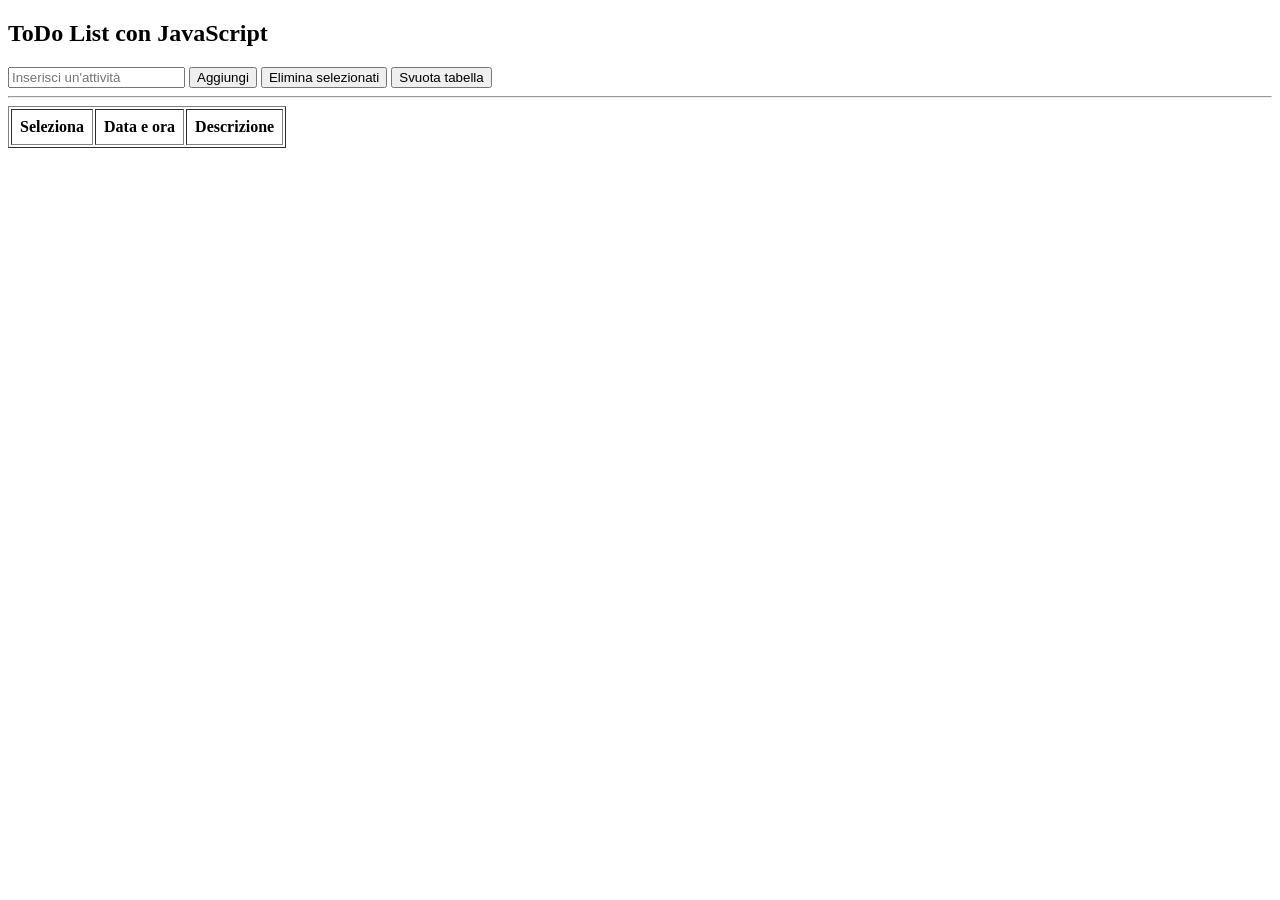
<file: index.html>
<!DOCTYPE html>
<html lang="it">
<head>
    <meta charset="UTF-8">
    <title>ToDo List semplice</title>
    <script src="main.js" defer></script>
</head>
<body>
    <h2>ToDo List con JavaScript</h2>
    <input type="text" id="txtDescrizione" placeholder="Inserisci un'attività">
    <button onclick="aggiungiRiga()">Aggiungi</button>
    <button onclick="eliminaSelezionati()">Elimina selezionati</button>
    <button onclick="svuotaTabella()">Svuota tabella</button>
    <hr>
    <table border="1" cellpadding="8">
        <thead><tr><th>Seleziona</th><th>Data e ora</th><th>Descrizione</th></tr></thead>
        <tbody id="tabellaDati"></tbody>
    </table>
</body>
</html>
</file>
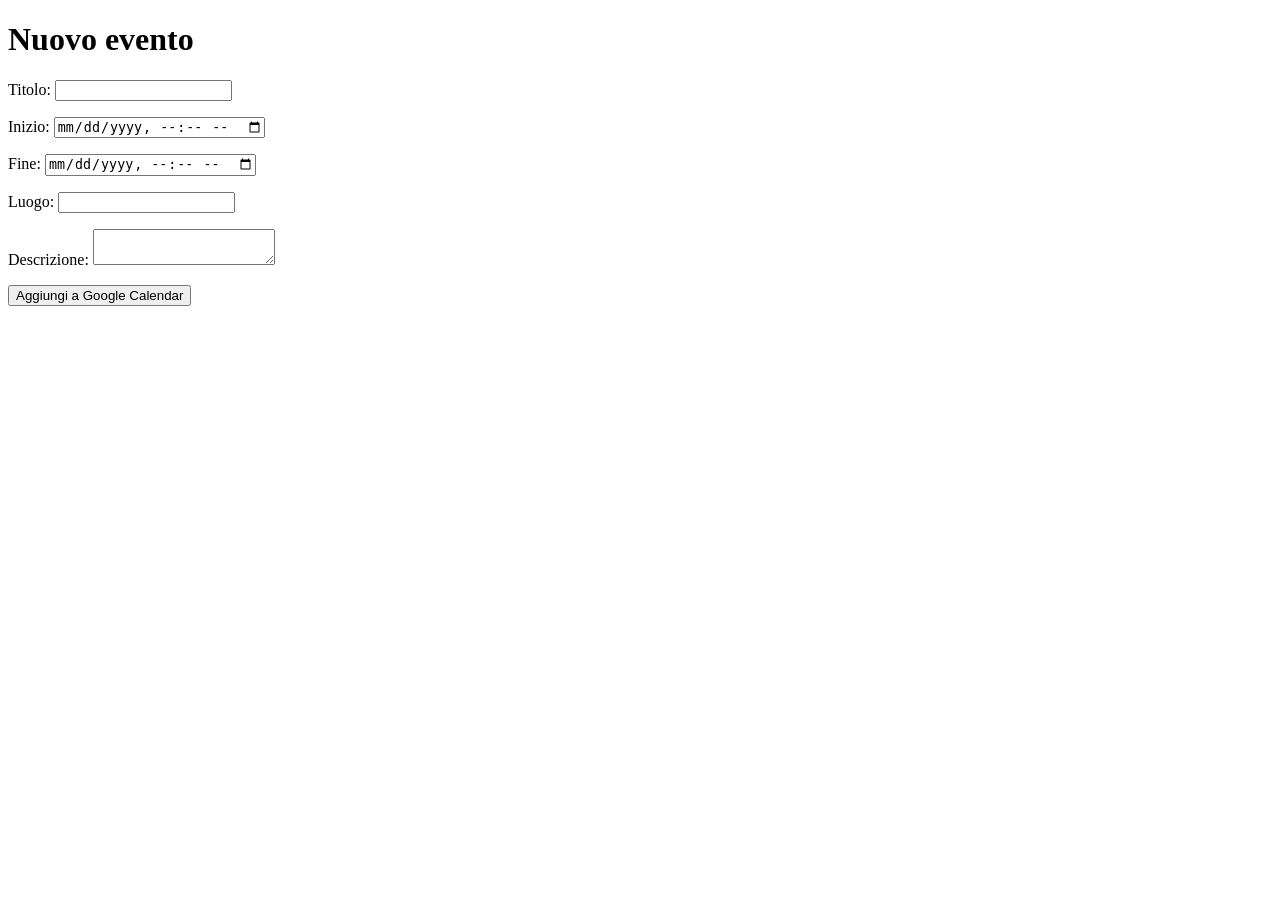
<file: GoogleCalendar/index.html>
<!DOCTYPE html>
<html lang="it">
<head>
  <meta charset="UTF-8">
  <title>Inserimento evento</title>
  <script src="main.js" defer></script>
</head>
<body>
  <h1>Nuovo evento</h1>

  <form id="formEvento">
    <p>
      <label>
        Titolo:
        <input type="text" id="titolo" required>
      </label>
    </p>

    <p>
      <label>
        Inizio:
        <input type="datetime-local" id="inizio" required>
      </label>
    </p>

    <p>
      <label>
        Fine:
        <input type="datetime-local" id="fine" required>
      </label>
    </p>

    <p>
      <label>
        Luogo:
        <input type="text" id="luogo">
      </label>
    </p>

    <p>
      <label>
        Descrizione:
        <textarea id="descrizione"></textarea>
      </label>
    </p>

    <button type="submit">Aggiungi a Google Calendar</button>
  </form>
</body>
</html>
</file>
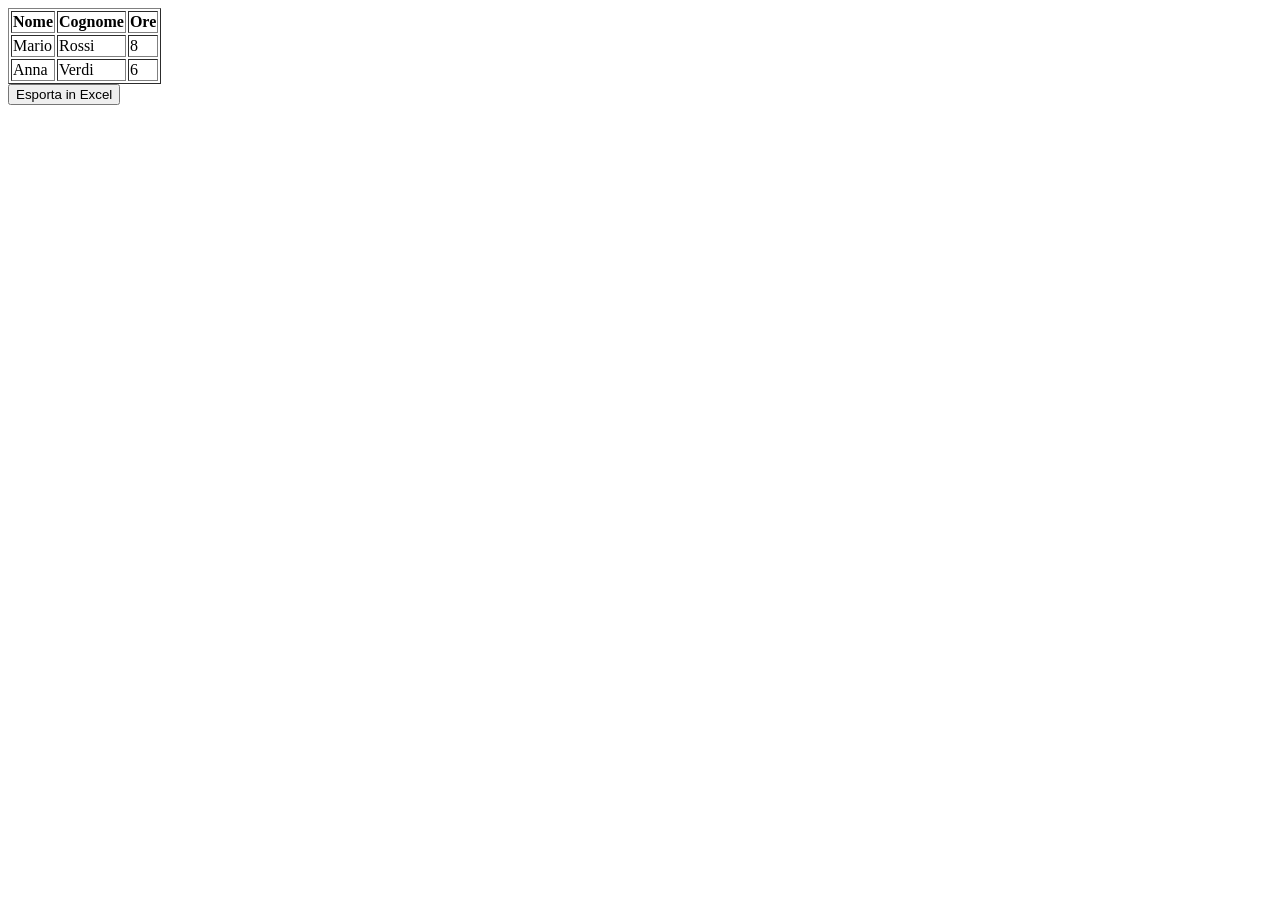
<file: JStoExcel/index.html>
<!DOCTYPE html>
<html lang="it">
<head>
  <meta charset="UTF-8">
  <title>Esportazione Excel</title>
</head>
<body>

  <table id="tabellaDati" border="1">
    <thead>
      <tr>
        <th>Nome</th>
        <th>Cognome</th>
        <th>Ore</th>
      </tr>
    </thead>
    <tbody>
      <tr>
        <td>Mario</td>
        <td>Rossi</td>
        <td>8</td>
      </tr>
      <tr>
        <td>Anna</td>
        <td>Verdi</td>
        <td>6</td>
      </tr>
    </tbody>
  </table>

  <button id="btnEsporta" type="button">Esporta in Excel</button>

  <!-- Libreria SheetJS -->
  <script src="https://cdn.sheetjs.com/xlsx-0.20.3/package/dist/xlsx.full.min.js"></script>

  <!-- Script dell'applicazione -->
  <script src="main.js"></script>

</body>
</html>
</file>
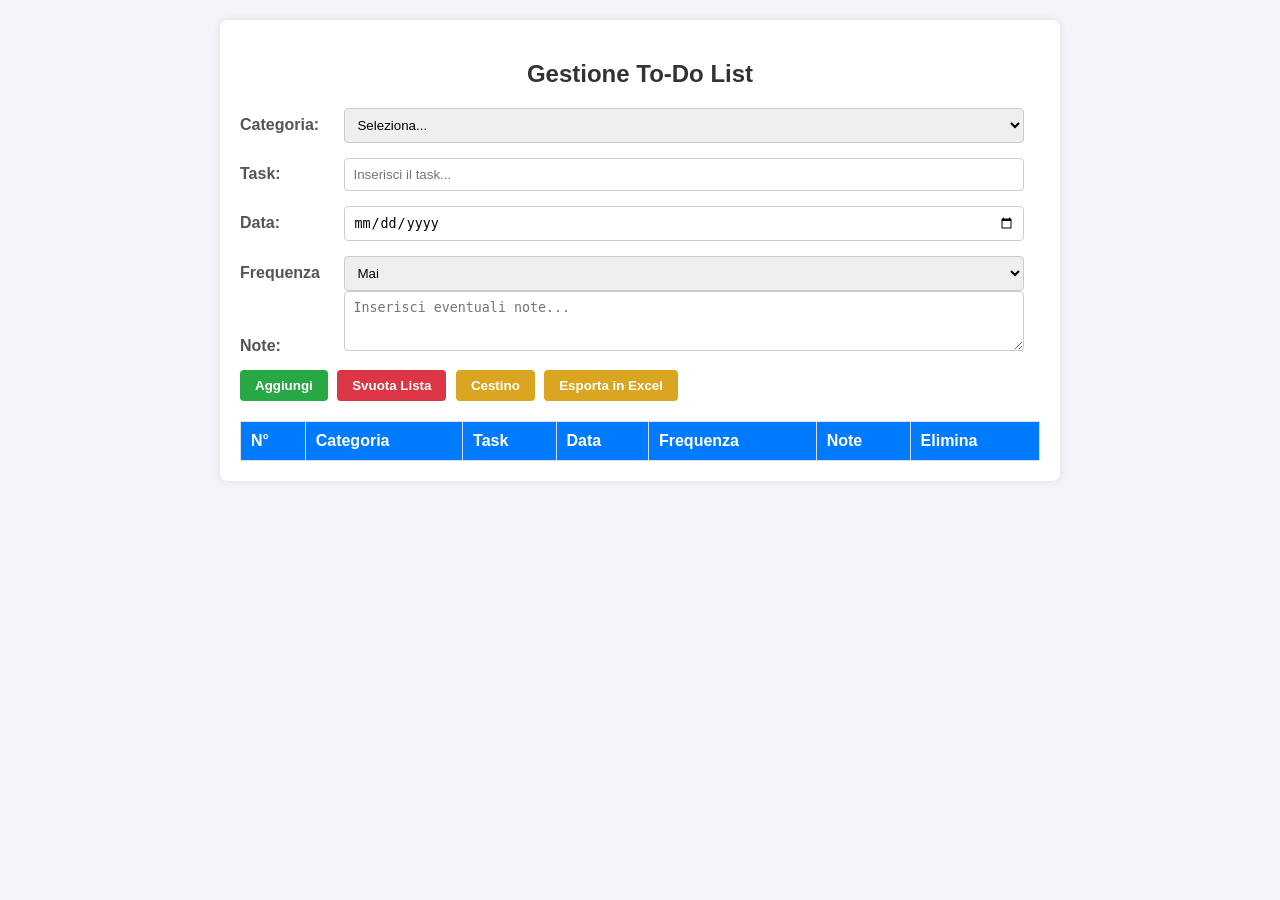
<file: ToDoList/index.html>
<!DOCTYPE html>
<html lang="it">
<head>
    <meta charset="UTF-8">
    <meta name="viewport" content="width=device-width, initial-scale=1.0">
    <title>To-Do List</title>
    <link rel="stylesheet" href="style.css">
</head>
<body>

    

    <div id="toDoListDiv">
        <h2>Gestione To-Do List</h2>

        <div class="form-group">
            <label for="txtSel">Categoria:</label>
            <select id="txtSel">
                <option value="">Seleziona...</option>
                <option value="Lavoro">Lavoro</option>
                <option value="Studio">Studio</option>
                <option value="Personale">Personale</option>
            </select>
        </div>

        <div class="form-group">
            <label for="txtTask">Task:</label>
            <input type="text" id="txtTask" placeholder="Inserisci il task...">
        </div>

        <div class="form-group">
            <label for="txtData">Data:</label>
            <input type="date" id="txtData">
        </div>

        <div calss="form-group">
            <label for="txtFrequenza">Frequenza</label>
            <select id="txtFrequenza">
                <option value="Mai">Mai</option>
                <option value="ogni Giorno">Ogni giorno</option>
                <option value="ogni Settiana">Ogni settimana</option>
                <option value="ogni Mese">Ogni mese</option>
                <option value="ogni Anno">Ogni anno</option>
            </select>

        <div class="form-group">
            <label for="txtNote">Note:</label>
            <textarea id="txtNote" placeholder="Inserisci eventuali note..."></textarea>
        </div>


        <div class="form-group">
            <button id="btGenera">Aggiungi</button>
            <button id="btElimina">Svuota Lista</button>
            <button id="btnCambiaPagina">Cestino</button>
            <button id="btnEsporta" type="button">Esporta in Excel</button>
        </div>


        <table id="toDoListTable">
            <thead>
                <tr>
                    <th>N°</th>
                    <th>Categoria</th>
                    <th>Task</th>
                    <th>Data</th>
                    <th>Frequenza</th>
                    <th>Note</th>
                    <th>Elimina</th>
                </tr>
            </thead>
            <tbody id="toDoListBody">
            </tbody>
        </table>
    </div>

    <script src="xlsx.full.min.js"></script>
    
    <script src="main.js" defer></script>
</body>
</html>
</file>
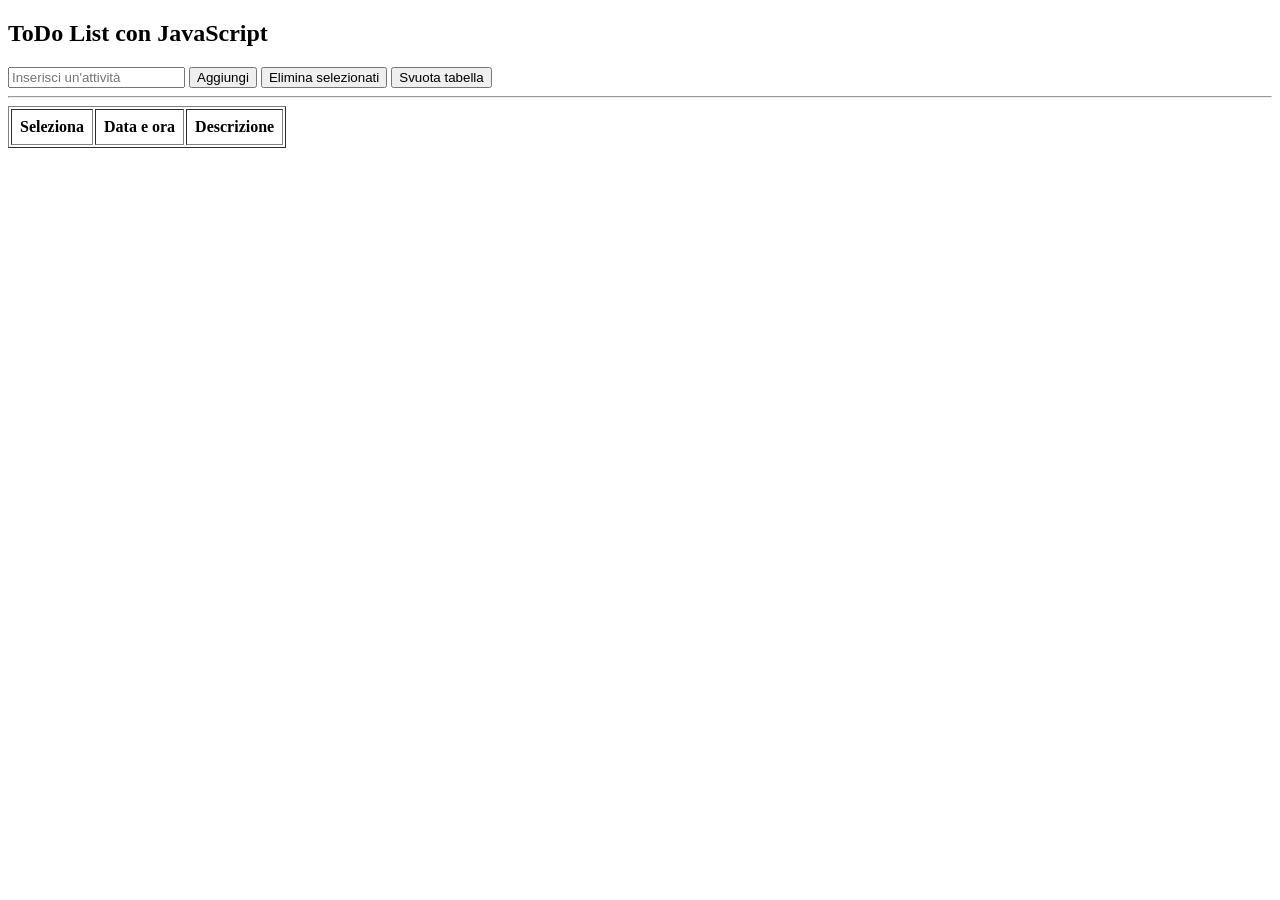
<file: Esempio eventi senza getelementbyid/Esempio no array/index.html>
<!DOCTYPE html>
<html lang="it">
<head>
    <meta charset="UTF-8">
    <title>ToDo List semplice</title>
    <script src="main.js" defer></script>
</head>
<body>
    <h2>ToDo List con JavaScript</h2>
    <input type="text" id="txtDescrizione" placeholder="Inserisci un'attività">
    <button onclick="aggiungiRiga()">Aggiungi</button>
    <button onclick="eliminaSelezionati()">Elimina selezionati</button>
    <button onclick="svuotaTabella()">Svuota tabella</button>
    <hr>
    <table border="1" cellpadding="8">
        <thead><tr><th>Seleziona</th><th>Data e ora</th><th>Descrizione</th></tr></thead>
        <tbody id="tabellaDati"></tbody>
    </table>
</body>
</html>
</file>
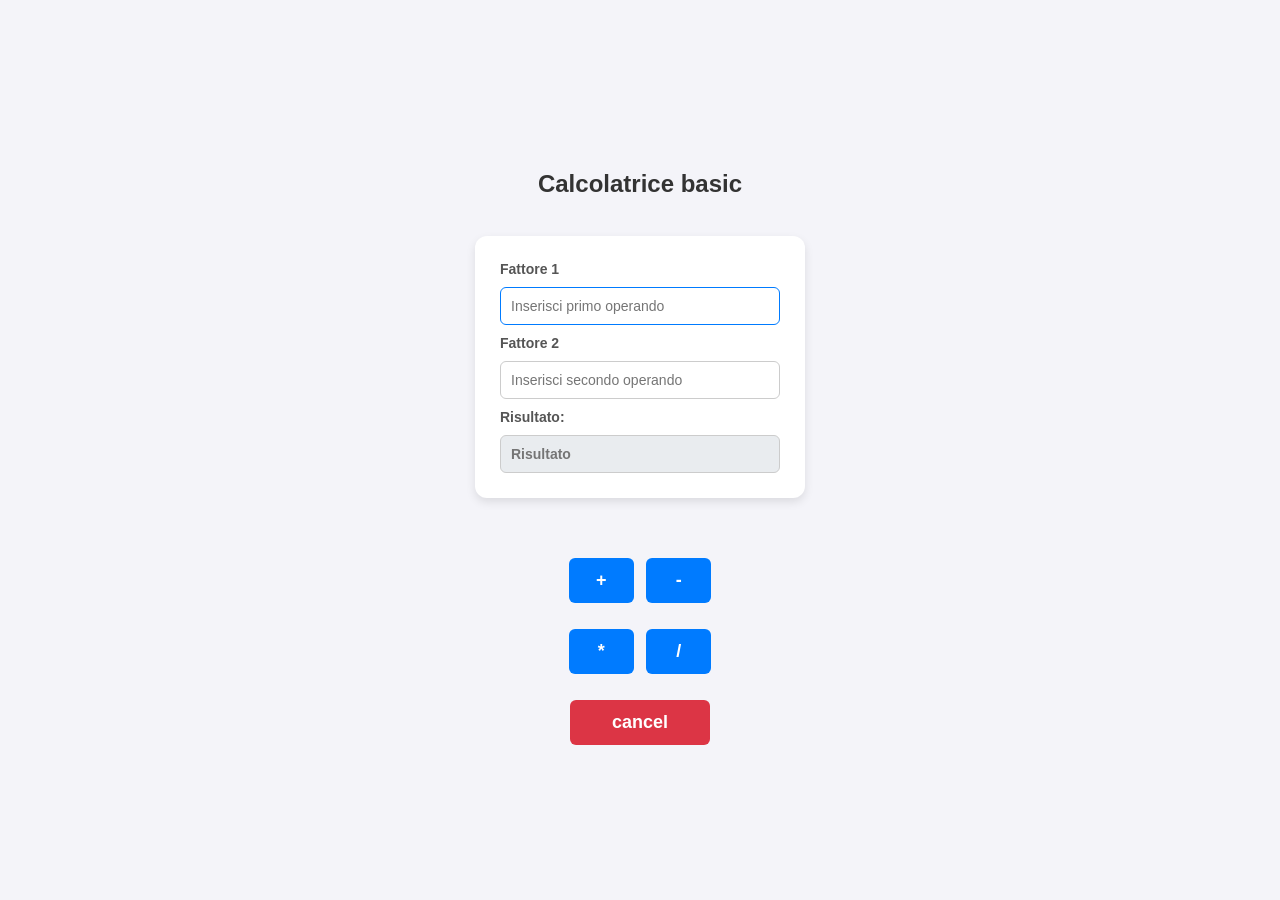
<file: Hong_Calcolatrice_Js/esercizio4/index.html>
<!DOCTYPE html>
<html lang="en">
<head>
    <link rel="stylesheet" href="style.css">
    <meta charset="UTF-8">
    <meta name="viewport" content="width=device-width, initial-scale=1.0">
    <title>Calcolatrice</title>
</head>

<body>
    <h2>Calcolatrice basic</h2>
    <br>
    <div class="numeri">
        <label for="op_1">Fattore 1</label>
        <input type="text" id="op_1" placeholder="Inserisci primo operando">

        <label for="op_2">Fattore 2</label>
        <input type="text" id="op_2" placeholder="Inserisci secondo operando">

        <label for="ris">Risultato:</label>
        <input type="text" id="ris" placeholder="Risultato" readonly>
    </div>
    
    <br><br>

    <div class="bottoni">
        <button id="piu" class="pulsanti">+</button>
        <button id="sott" class="pulsanti">-</button>
        <br><br>
        <button id="per" class="pulsanti">*</button>
        <button id="div" class="pulsanti">/</button>
        <br><br>
        <button id="canc" class="pulsanti">cancel</button>
    </div>


    <script src="main.js"></script>
</body>
</html>
</file>
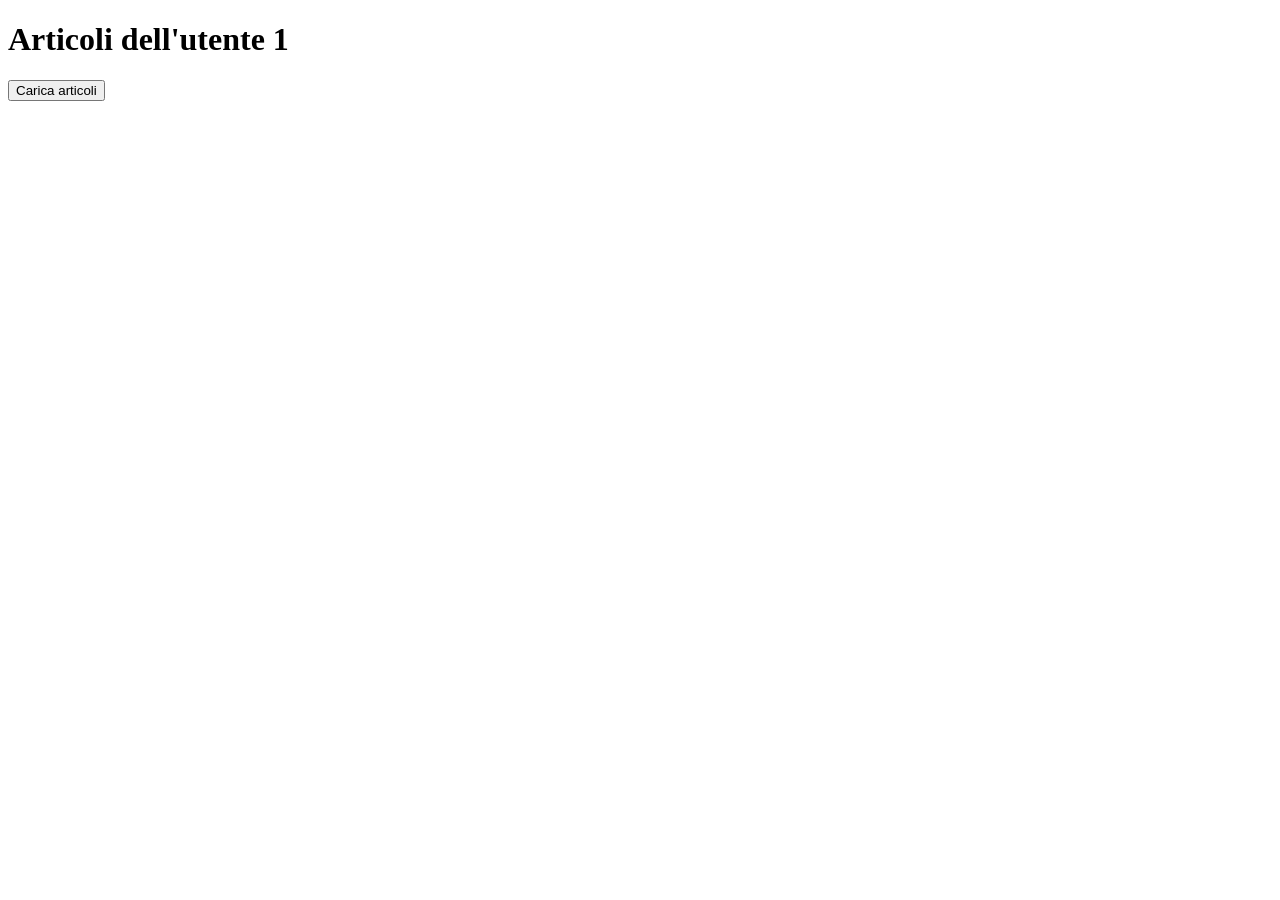
<file: JsPlaceHolder/esempio/index.html>
<!DOCTYPE html>
<html lang="it">
<head>
 <meta charset="UTF-8">
 <title>Articoli da JSONPlaceholder</title>
 <script src="main.js" defer></script>
</head>
<body>
 <h1>Articoli dell'utente 1</h1>
 <button id="carica" type="button">Carica articoli</button>
 <p id="stato" role="status"></p>
 <ul id="elenco"></ul>
</body>
</html>
</file>
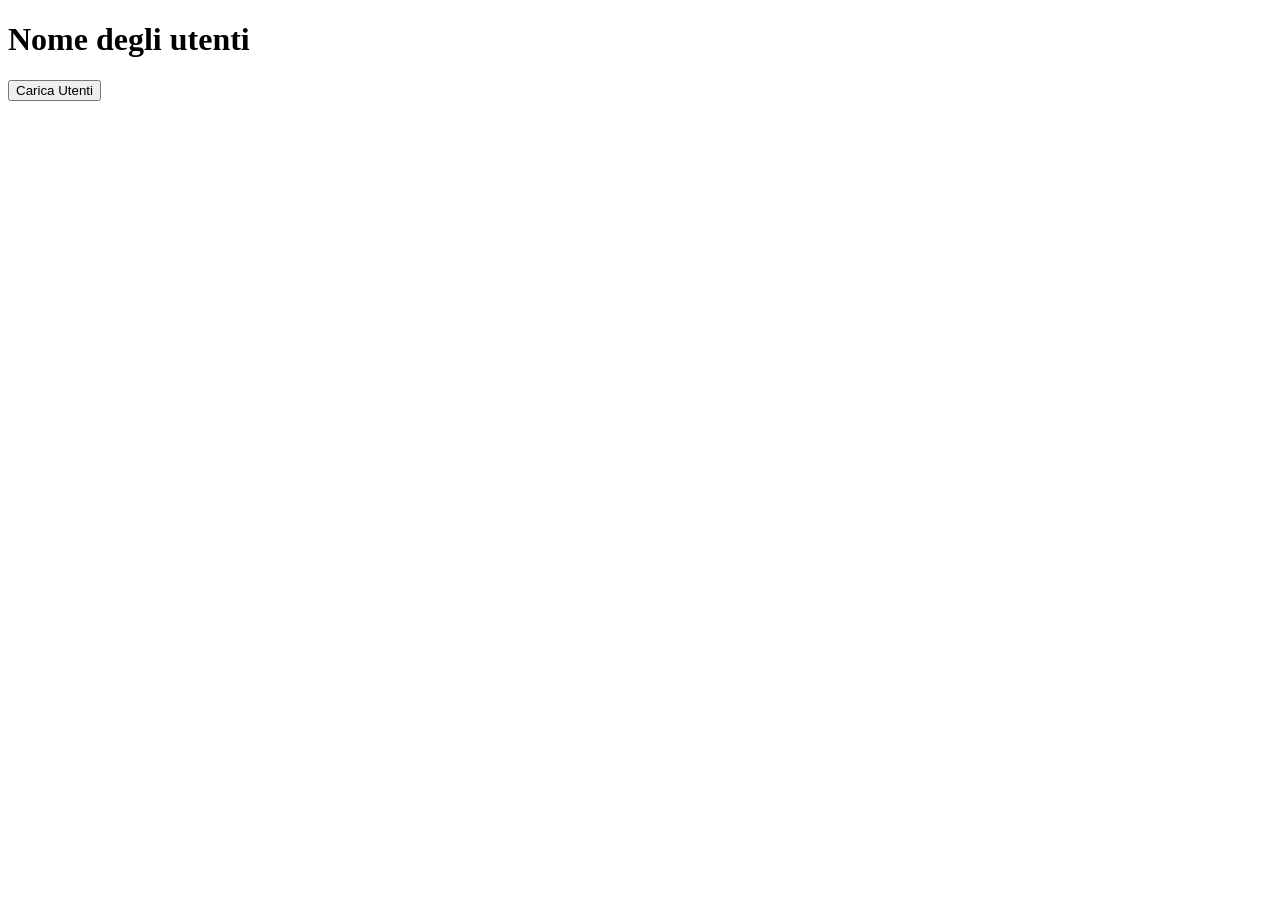
<file: JsPlaceHolder/prova/index.html>
<!DOCTYPE html>
<html lang="it">
<head>
 <meta charset="UTF-8">
 <title>Utenti</title>
 <script src="main.js" defer></script>
</head>
<body>
 <h1>Nome degli utenti</h1>
 <button id="carica" type="button">Carica Utenti</button>
 <p id="stato" role="status"></p>
 <ul id="elenco"></ul>
</body>
</html>
</file>
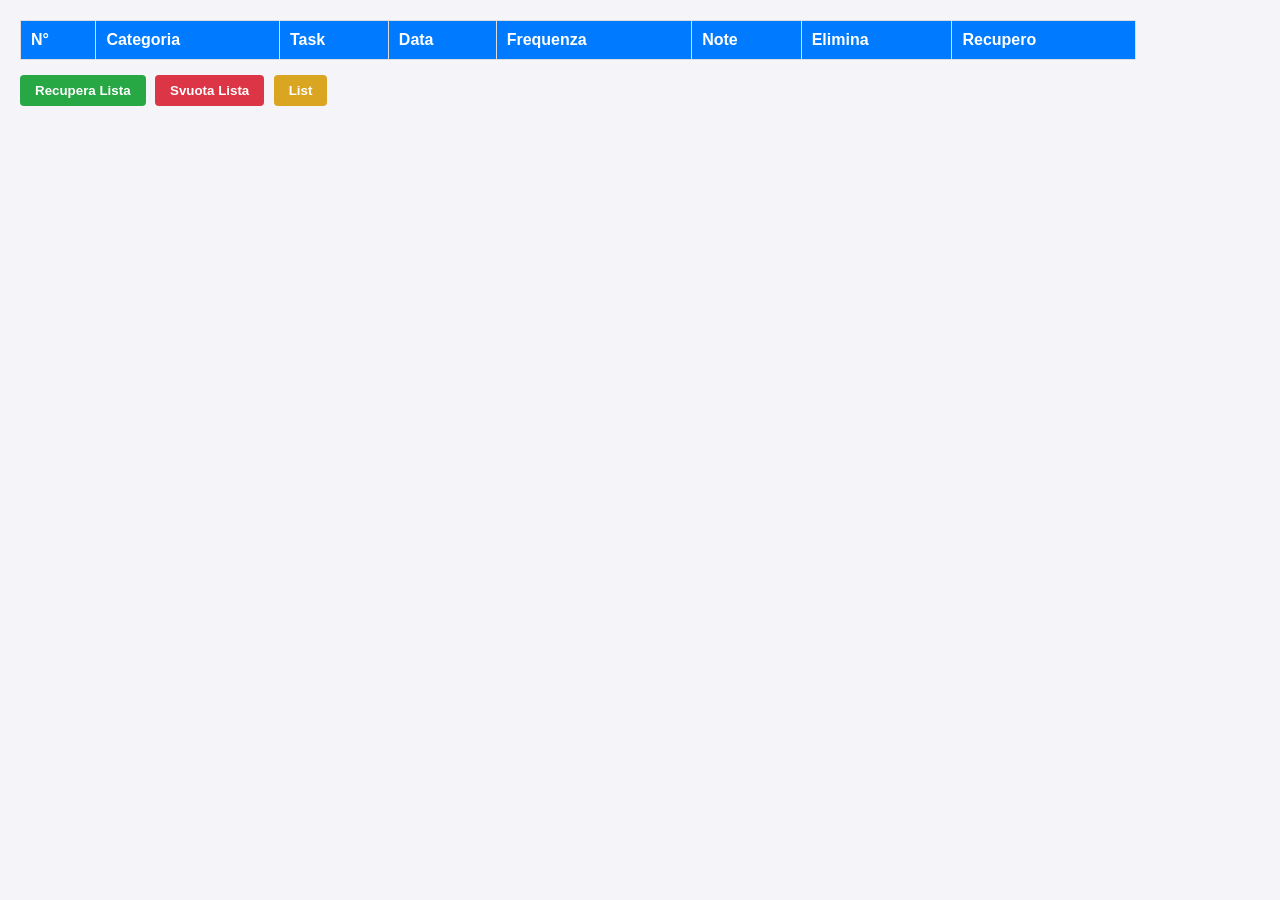
<file: ToDoList/cestino.html>
<!DOCTYPE html>
<html lang="en">
<head>
    <meta charset="UTF-8">
    <meta name="viewport" content="width=device-width, initial-scale=1.0">
    <title>Cestino</title>
    <link rel="stylesheet" href="cestino.css">
</head>
<body>
    <div class="form-group">
        <table id="toDoListTable">
            <thead>
                <tr>
                    <th>N°</th>
                    <th>Categoria</th>
                    <th>Task</th>
                    <th>Data</th>
                    <th>Frequenza</th>
                    <th>Note</th>
                    <th>Elimina</th>
                    <th>Recupero</th>
                </tr>
            </thead>
            <tbody id="toDoListBody">
                
            </tbody>
        </table>
    </div>    

    <div class="form-group">
            <button id="btRipristina">Recupera Lista</button>
            <button id="btElimina">Svuota Lista</button>
            <button id="btnCambiaPagina">List</button>
    </div>
    <script src="cestino_m.js" defer></script>
</body>
</html>
</file>
<file: ToDoList/style.css>
body {
    font-family: Arial, sans-serif;
    margin: 20px;
    background-color: #f4f4f9;
}

#toDoListTable{
    border-collapse: collapse;
}

#toDoListDiv {
    max-width: 800px;
    margin: auto;
    background: white;
    padding: 20px;
    border-radius: 8px;
    box-shadow: 0 0 10px rgba(0, 0, 0, 0.1);
}

h2 {
    color: #333;
    text-align: center;
}

.form-group {
    margin-bottom: 15px;
}

label {
    display: inline-block;
    width: 100px;
    font-weight: bold;
    color: #555;
}

input, select, textarea {
    padding: 8px;
    width: calc(100% - 120px);
    box-sizing: border-box;
    border: 1px solid #ccc;
    border-radius: 4px;
}

textarea {
    resize: vertical;
    height: 60px;
}

table {
    width: 100%;
    border-collapse: collapse;
    margin-top: 20px;
}

th, td {
    border: 1px solid #ddd;
    padding: 10px;
    text-align: left;
}

th {
    background-color: #007BFF;
    color: white;
}

tr:nth-child(even) {
    background-color: #f9f9f9;
}

button {
    padding: 8px 15px;
    margin-right: 5px;
    cursor: pointer;
    border: none;
    border-radius: 4px;
    font-weight: bold;
    background-color: goldenrod;
    color: white;
}

#btGenera {
    background-color: #28a745;
    color: white;
}

#btGenera:hover {
    background-color: #218838;
}

#btElimina {
    background-color: #dc3545;
    color: white;
}

#btElimina:hover {
    background-color: #c82333;
}

/* Stile per il pulsante "X" di eliminazione riga nella tabella */
#toDoListBody button {
    background-color: #ff4d4d;
    color: white;
    padding: 4px 8px;
    border-radius: 3px;
}

#toDoListBody button:hover {
    background-color: #cc0000;
}
</file>
<file: Hong_Calcolatrice_Js/esercizio4/style.css>
body {
    font-family: Arial, sans-serif;
    background-color: #f4f4f9;
    display: flex;
    flex-direction: column;
    align-items: center;
    justify-content: center;
    min-height: 100vh;
    margin: 0;
}

h2 {
    color: #333;
    margin-bottom: 20px;
}

.numeri {
    background-color: #ffffff;
    padding: 25px;
    border-radius: 12px;
    box-shadow: 0 4px 10px rgba(0, 0, 0, 0.1);
    display: flex;
    flex-direction: column;
    gap: 10px;
    width: 280px;
}

label {
    font-weight: bold;
    color: #555;
    font-size: 14px;
}

input[type="text"] {
    width: 100%;
    padding: 10px;
    border: 1px solid #ccc;
    border-radius: 6px;
    box-sizing: border-box;
    font-size: 14px;
    transition: border-color 0.2s;
}

input[type="text"]:focus {
    border-color: #007bff;
    outline: none;
}

#ris {
    background-color: #e9ecef;
    font-weight: bold;
    color: #212529;
}

.bottoni {
    margin-top: 20px;
    text-align: center;
}

.pulsanti {
    width: 65px;
    height: 45px;
    font-size: 18px;
    font-weight: bold;
    margin: 4px;
    border: none;
    border-radius: 6px;
    background-color: #007bff;
    color: white;
    cursor: pointer;
    transition: background-color 0.2s, transform 0.1s;
}

.pulsanti:hover {
    background-color: #0056b3;
}

.pulsanti:active {
    transform: scale(0.96);
}

#canc {
    width: 140px;
    background-color: #dc3545;
}

#canc:hover {
    background-color: #a71d2a;
}
</file>
<file: ToDoList/cestino.css>
body {
font-family: Arial, sans-serif;
margin: 20px;
background-color: #f4f4f9;
}

.form-group {
margin-bottom: 15px;
}

/* Stile Tabella Cestino */
#toDoListTable {
width: 90%;
border-collapse: collapse;
margin-top: 20px;
background-color: white;
}

#toDoListTable th,
#toDoListTable td {
border: 1px solid #ddd;
padding: 10px;
text-align: left;
}

#toDoListTable th {
background-color: #007BFF;
color: white;
}

#toDoListTable tr:nth-child(even) {
background-color: #f9f9f9;
}

/* Stile Base Pulsanti Generici */
button {
padding: 8px 15px;
margin-right: 5px;
cursor: pointer;
border: none;
border-radius: 4px;
font-weight: bold;
color: rgb(255, 255, 255);
background-color: goldenrod;
}

/* Pulsante "Recupera Lista" sotto la tabella */
#btRipristina {
background-color: #28a745;
}

#btRipristina:hover {
background-color: #218838;
}

/* Pulsante "Svuota Lista" sotto la tabella */
#btElimina {
background-color: #dc3545;
}

#btElimina:hover {
background-color: #c82333;
}

/* --- Pulsanti dentro le righe della tabella --- */

/* Bottone V (Recupero singola riga) */
#toDoListBody button.btn-success,
#toDoListBody td:last-child button {
background-color: #28a745;
color: white;
padding: 4px 10px;
border-radius: 3px;
}

#toDoListBody button.btn-success:hover,
#toDoListBody td:last-child button:hover {
background-color: #218838;
}

/* Bottone X (Eliminazione singola riga) */
#toDoListBody button.btn-danger,
#toDoListBody td:nth-last-child(2) button {
background-color: #dc3545;
color: white;
padding: 4px 10px;
border-radius: 3px;
}

#toDoListBody button.btn-danger:hover,
#toDoListBody td:nth-last-child(2) button:hover {
background-color: #c82333;
}
</file>
